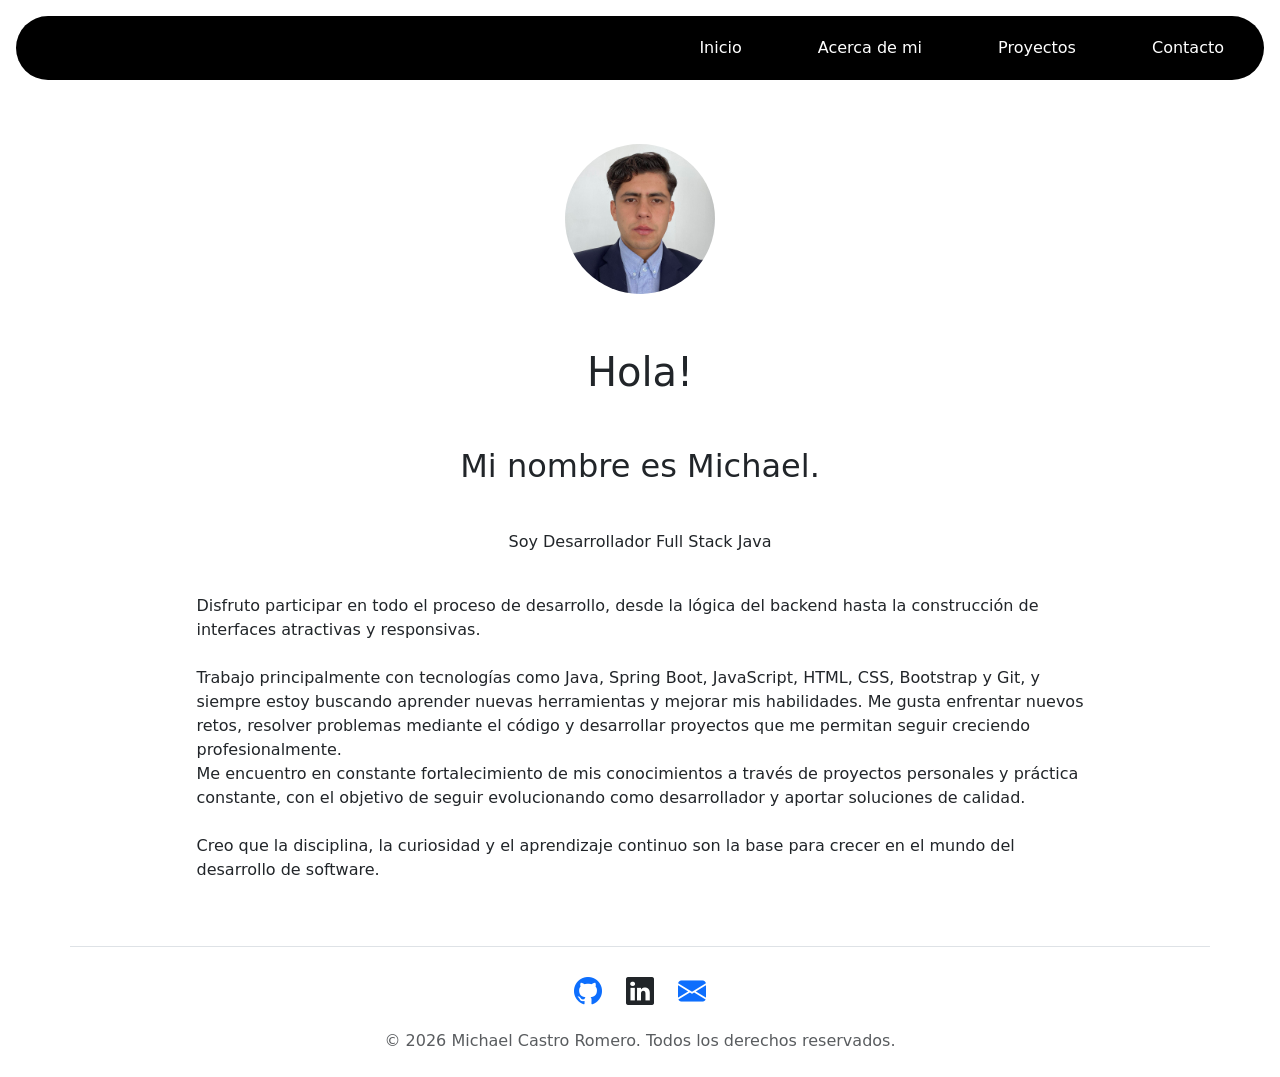
<file: index.html>
<!DOCTYPE html>
<html lang="en">

<head>
    <meta charset="UTF-8">
    <meta name="viewport" content="width=device-width, initial-scale=1.0">
    <link href="https://cdn.jsdelivr.net/npm/bootstrap@5.3.8/dist/css/bootstrap.min.css" rel="stylesheet"
        integrity="sha384-sRIl4kxILFvY47J16cr9ZwB07vP4J8+LH7qKQnuqkuIAvNWLzeN8tE5YBujZqJLB" crossorigin="anonymous">
    <link rel="stylesheet" href="https://cdn.jsdelivr.net/npm/bootstrap-icons@1.13.1/font/bootstrap-icons.min.css">
    <link href="./styles/style.css" rel="stylesheet">
    <title>Index My portfolio</title>
</head>

<body>

    <nav>
        <div id="navBarContainer"></div>
    </nav>

    <div class="d-flex flex-column align-items-center">
        <img id="imgP" class="m-5" src="./assets/Michael.jfif">
        <p class="fs-1">Hola!</p><br>
        <p class="fs-2">Mi nombre es Michael.</p><br>
        <p> Soy Desarrollador Full Stack Java</p><br>
        <p> Disfruto participar en todo el proceso de desarrollo, desde la lógica del backend hasta la construcción de<br>
            interfaces atractivas y responsivas.<br>
            <br>
            Trabajo principalmente con tecnologías como Java, Spring Boot, JavaScript, HTML, CSS, Bootstrap y Git, y<br>
            siempre estoy buscando aprender nuevas herramientas y mejorar mis habilidades. Me gusta enfrentar nuevos<br>
            retos, resolver problemas mediante el código y desarrollar proyectos que me permitan seguir creciendo<br>
            profesionalmente.<br>

            Me encuentro en constante fortalecimiento de mis conocimientos a través de proyectos personales y práctica<br>
            constante, con el objetivo de seguir evolucionando como desarrollador y aportar soluciones de calidad.<br>
            <br>
            Creo que la disciplina, la curiosidad y el aprendizaje continuo son la base para crecer en el mundo del<br>
            desarrollo de software.<br>
        </p>

    </div>




    <footer>
        <div id="footerContainer"></div>
    </footer>

    <script src="./js/footer.js"></script>
    <script src="./js/navbar.js"></script>
    <script src="https://cdn.jsdelivr.net/npm/bootstrap@5.3.8/dist/js/bootstrap.bundle.min.js"
        integrity="sha384-FKyoEForCGlyvwx9Hj09JcYn3nv7wiPVlz7YYwJrWVcXK/BmnVDxM+D2scQbITxI"
        crossorigin="anonymous"></script>
</body>

</html>
</file>
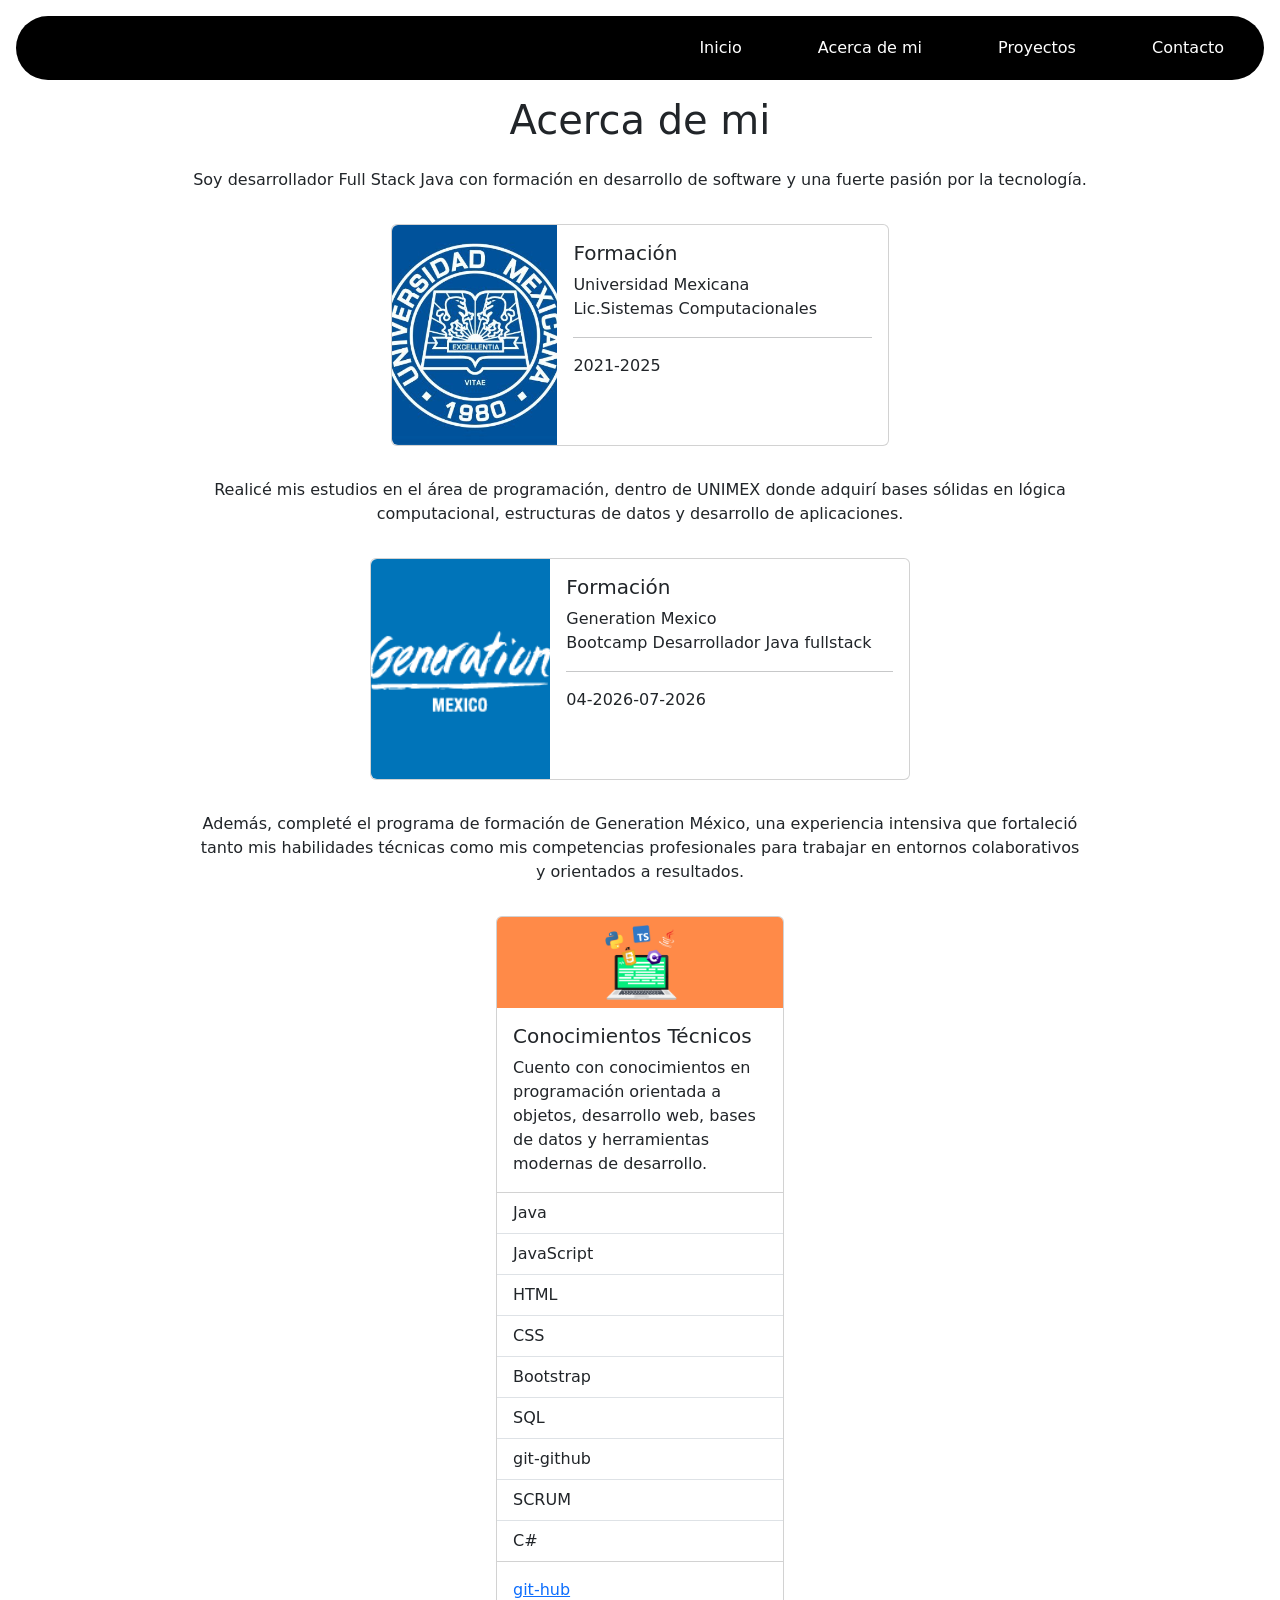
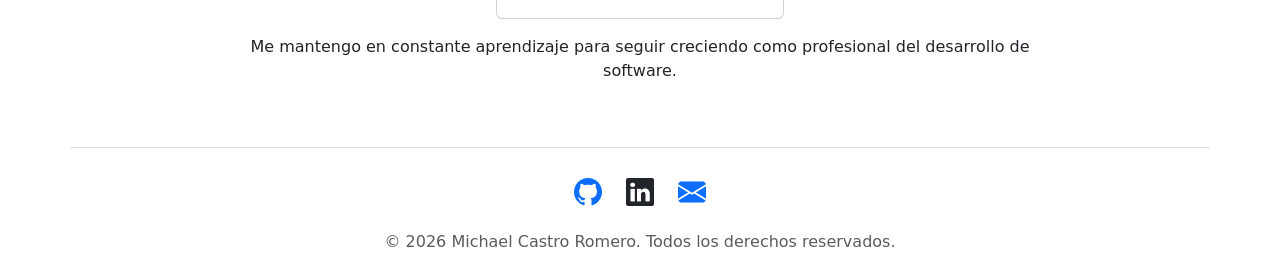
<file: aboutme.html>
<!DOCTYPE html>
<html lang="en">

<head>
    <meta charset="UTF-8">
    <meta name="viewport" content="width=device-width, initial-scale=1.0">
    <link href="https://cdn.jsdelivr.net/npm/bootstrap@5.3.8/dist/css/bootstrap.min.css" rel="stylesheet"
        integrity="sha384-sRIl4kxILFvY47J16cr9ZwB07vP4J8+LH7qKQnuqkuIAvNWLzeN8tE5YBujZqJLB" crossorigin="anonymous">
    <link rel="stylesheet" href="https://cdn.jsdelivr.net/npm/bootstrap-icons@1.13.1/font/bootstrap-icons.min.css">
    <link href="./styles/style.css" rel="stylesheet">
    <title>Aceca de mi</title>
</head>

<body>

    <nav>
        <div id="navBarContainer"></div>
    </nav>

    <div class=" d-flex flex-column align-items-center gap-3">
        <h1>Acerca de mi</h1>
        <p class="txtAbout">
            Soy desarrollador Full Stack Java con formación en desarrollo de software y una fuerte pasión por la
            tecnología.
        </p>
        <div class="card mb-3" style="max-width: 540px;">
            <div class="row g-0">
                <div class="col-md-4 img-container">
                    <img src="./assets/mexicana.jpg" class="card-img-custom rounded-start h-100" alt="mexicanaimg">
                </div>
                <div class="col-md-8">
                    <div class="card-body">
                        <h5 class="card-title">Formación</h5>
                        <p class="card-text">Universidad Mexicana <br>
                            Lic.Sistemas Computacionales</p>
                        <hr>
                        <p class="card-text">2021-2025</p>
                        <p class="card-text"><small class="text-body-secondary"></small></p>
                    </div>
                </div>
            </div>
        </div><!-- Card -->

        <p class="txtAbout text-center">Realicé mis estudios en el área de programación, dentro de UNIMEX donde adquirí
            bases
            sólidas en lógica<br>
            computacional, estructuras de datos y desarrollo de aplicaciones.
        </p>
        <div class="card mb-3" style="max-width: 540px;">
            <div class="row g-0">
                <div class="col-md-4 img-container">
                    <img src="./assets/generation.png" class="card-img-custom rounded-start" alt="generation image">
                </div>
                <div class="col-md-8">
                    <div class="card-body">
                        <h5 class="card-title">Formación</h5>
                        <p class="card-text">Generation Mexico<br>
                            Bootcamp Desarrollador Java fullstack</p>
                        <hr>
                        <p class="card-text">04-2026-07-2026</p>
                        <p class="card-text"><small class="text-body-secondary"></small></p>
                    </div>
                </div>
            </div>
        </div><!-- Card -->
        <p class="txtAbout text-center">
            Además, completé el programa de formación de Generation México, una experiencia intensiva que fortaleció<br>
            tanto mis habilidades técnicas como mis competencias profesionales para trabajar en entornos
            colaborativos<br>
            y orientados a resultados.<br></p>

        <div class="card" style="width: 18rem;">
            <img src="./assets/Frame-57.png" class="card-img-top" alt="...">
            <div class="card-body">
                <h5 class="card-title">Conocimientos Técnicos</h5>
                <p class="card-text"> Cuento con conocimientos en programación orientada a objetos, desarrollo web,
                    bases de datos y herramientas modernas de desarrollo.</p>
            </div>
            <ul class="list-group list-group-flush">
                <li class="list-group-item">Java</li>
                <li class="list-group-item">JavaScript</li>
                <li class="list-group-item">HTML</li>
                <li class="list-group-item">CSS</li>
                <li class="list-group-item">Bootstrap</li>
                <li class="list-group-item">SQL</li>
                <li class="list-group-item">git-github</li>
                <li class="list-group-item">SCRUM</li>
                <li class="list-group-item">C#</li>
            </ul>
            <div class="card-body">
                <a href="https://github.com/Michaelcr-DEV" class="card-link">git-hub</a>
            </div>
        </div>

        <p class="txtAbout text-center">Me mantengo en constante aprendizaje para seguir creciendo como profesional
            del desarrollo de <br>software.
        </p>
    </div>





    <footer>
        <div id="footerContainer"></div>
    </footer>

    <script src="./js/footer.js"></script>
    <script src="./js/navbar.js"></script>
    <script src="https://cdn.jsdelivr.net/npm/bootstrap@5.3.8/dist/js/bootstrap.bundle.min.js"
        integrity="sha384-FKyoEForCGlyvwx9Hj09JcYn3nv7wiPVlz7YYwJrWVcXK/BmnVDxM+D2scQbITxI"
        crossorigin="anonymous"></script>
</body>

</html>
</file>
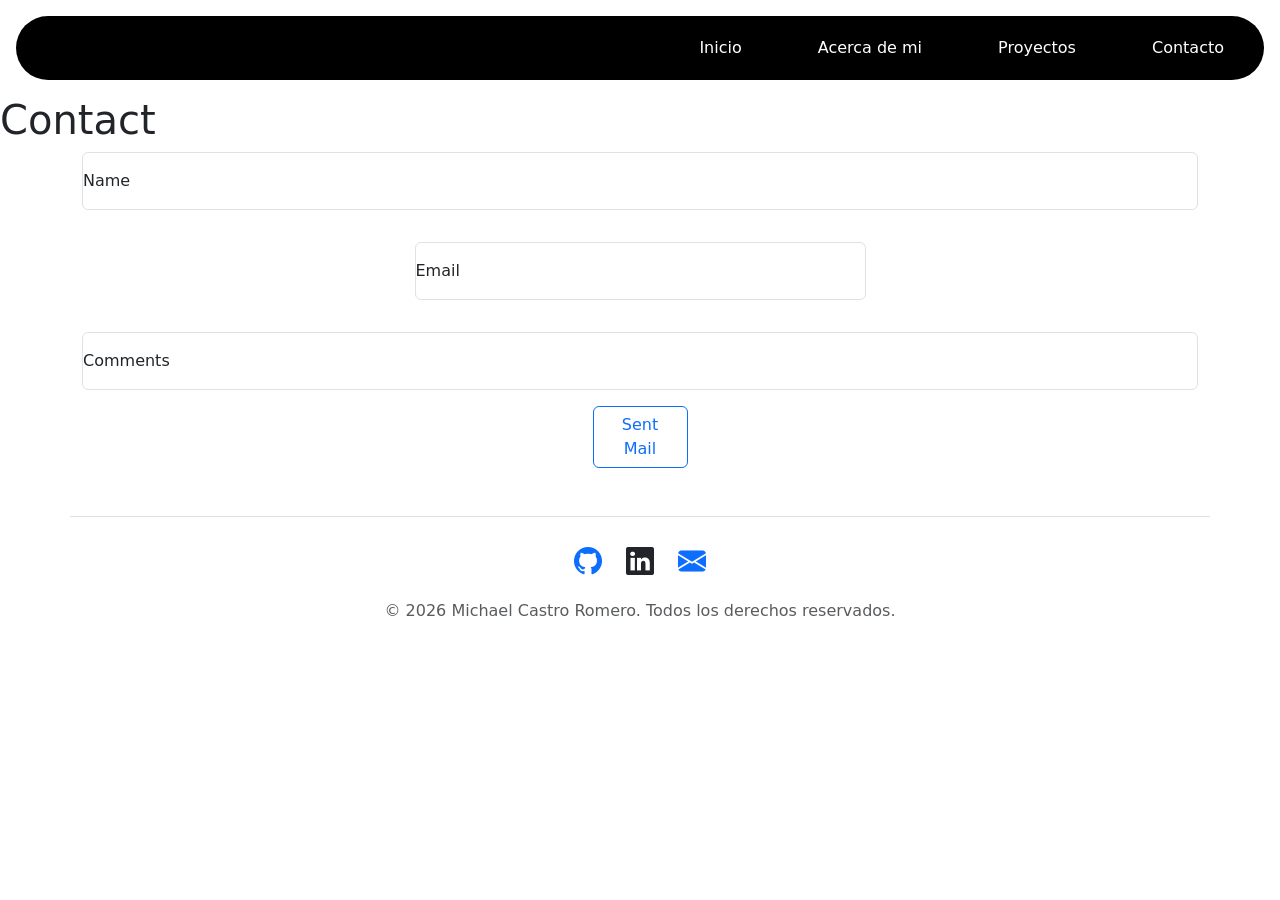
<file: contact.html>
<!DOCTYPE html>
<html lang="en">

<head>
    <meta charset="UTF-8">
    <meta name="viewport" content="width=device-width, initial-scale=1.0">
    <link href="https://cdn.jsdelivr.net/npm/bootstrap@5.3.8/dist/css/bootstrap.min.css" rel="stylesheet"
        integrity="sha384-sRIl4kxILFvY47J16cr9ZwB07vP4J8+LH7qKQnuqkuIAvNWLzeN8tE5YBujZqJLB" crossorigin="anonymous">
    <link rel="stylesheet" href="https://cdn.jsdelivr.net/npm/bootstrap-icons@1.13.1/font/bootstrap-icons.min.css">
    <link href="./styles/style.css" rel="stylesheet">
    <title>Contact</title>
</head>

<body>

    <nav>
        <div id="navBarContainer"></div>
    </nav>
    <h1>Contact</h1>
    <div class="container">
        <div class="row justify-content-center gap-3">
            <div class="form-floating col-12 col-md-5s mb-3">
        <input type="text" class="form-control" id="floatingInput" placeholder="name@example.com">
        <label for="floatingInput">Name</label>
    </div>
    <div class="form-floating col-12 col-md-5 mb-3">
        <input type="email" class="form-control" id="floatingPassword" placeholder="Password">
        <label for="floatingPassword">Email</label>
    </div>
    <div class="form-floating col-12">
        <input type="text" class="form-control" id="floatingPassword" placeholder="Password">
        <label for="floatingPassword">Comments</label>
    </div>
    <button type="button" class="btn btn-outline-primary col-1">Sent Mail</button>
        </div>
    </div>
    

    <footer>
        <div id="footerContainer"></div>
    </footer>

    <script src="./js/footer.js"></script>
    <script src="./js/navbar.js"></script>
    <script src="https://cdn.jsdelivr.net/npm/bootstrap@5.3.8/dist/js/bootstrap.bundle.min.js"
        integrity="sha384-FKyoEForCGlyvwx9Hj09JcYn3nv7wiPVlz7YYwJrWVcXK/BmnVDxM+D2scQbITxI"
        crossorigin="anonymous"></script>
</body>

</html>
</file>
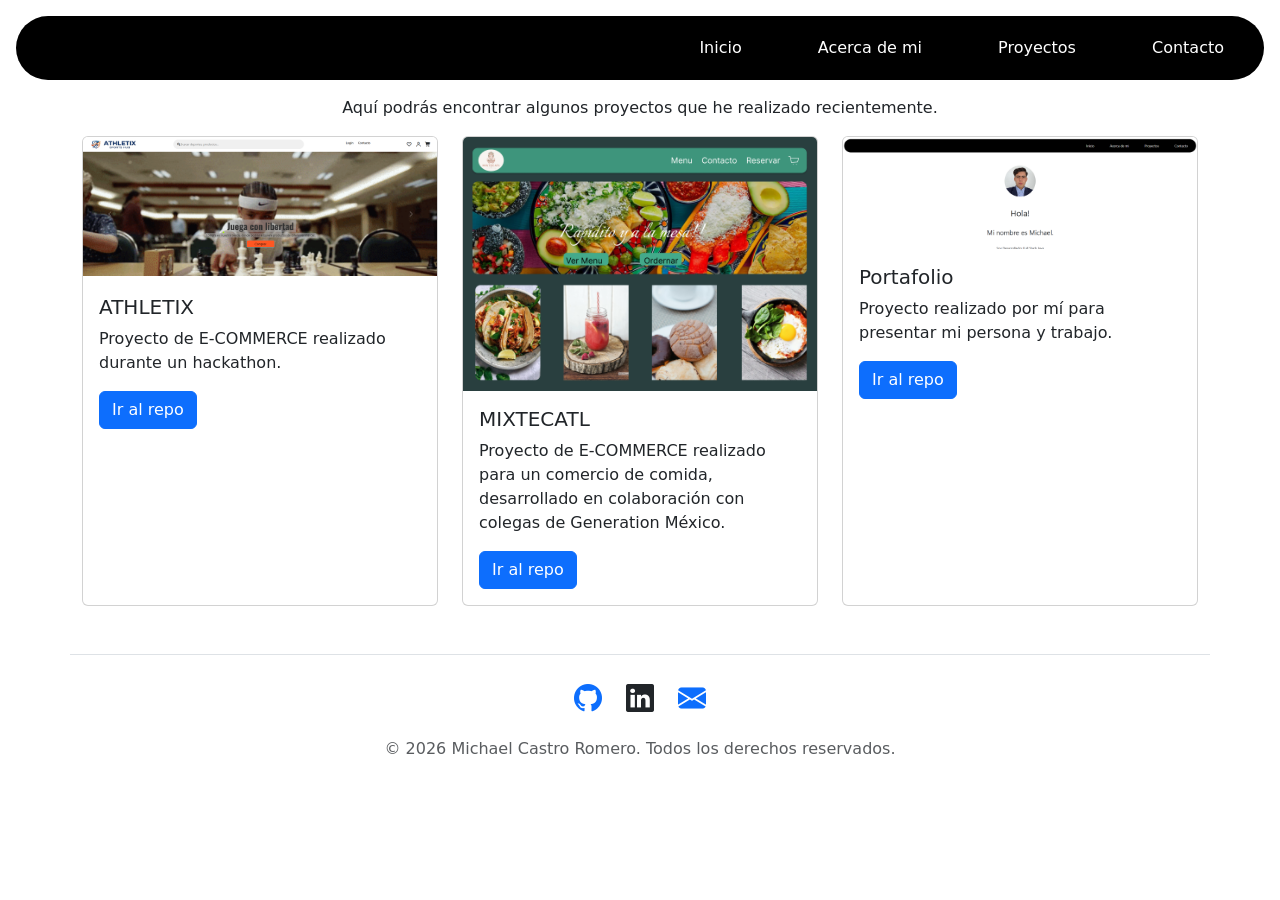
<file: projects.html>
<!DOCTYPE html>
<html lang="en">

<head>
    <meta charset="UTF-8">
    <meta name="viewport" content="width=device-width, initial-scale=1.0">
    <link href="https://cdn.jsdelivr.net/npm/bootstrap@5.3.8/dist/css/bootstrap.min.css" rel="stylesheet"
        integrity="sha384-sRIl4kxILFvY47J16cr9ZwB07vP4J8+LH7qKQnuqkuIAvNWLzeN8tE5YBujZqJLB" crossorigin="anonymous">
    <link rel="stylesheet" href="https://cdn.jsdelivr.net/npm/bootstrap-icons@1.13.1/font/bootstrap-icons.min.css">
    <link href="./styles/style.css" rel="stylesheet">
    <title>projects</title>
</head>

<body>

    <nav>
        <div id="navBarContainer"></div>
    </nav>
    <p class="txtAbout text-center">Aquí podrás encontrar algunos proyectos que he realizado recientemente.</p>
  <div class="containerProjects container">
    <div class="row g-4">

        <!-- CARD ATHLETIX -->
        <div class="col-12 col-md-4">
            <div class="card h-100">
                <img src="./assets/ATHLETIX.png" class="card-img-top" alt="ATHLETIX">
                <div class="card-body">
                    <h5 class="card-title">ATHLETIX</h5>
                    <p class="card-text">
                        Proyecto de E-COMMERCE realizado durante un hackathon.
                    </p>
                    <a href="https://github.com/draculesti/hackathonOne" class="btn btn-primary">
                        Ir al repo
                    </a>
                </div>
            </div>
        </div>

        <!-- CARD MIXTECATL -->
        <div class="col-12 col-md-4">
            <div class="card h-100">
                <img src="./assets/MIXTECATL.png" class="card-img-top" alt="MIXTECATL">
                <div class="card-body">
                    <h5 class="card-title">MIXTECATL</h5>
                    <p class="card-text">
                        Proyecto de E-COMMERCE realizado para un comercio de comida,
                        desarrollado en colaboración con colegas de Generation México.
                    </p>
                    <a href="https://github.com/draculesti/ecommerceProject" class="btn btn-primary">
                        Ir al repo
                    </a>
                </div>
            </div>
        </div>

        <!-- CARD PORTAFOLIO -->
        <div class="col-12 col-md-4">
            <div class="card h-100">
                <img src="./assets/PORTAFOLIO.png" class="card-img-top" alt="Portafolio">
                <div class="card-body">
                    <h5 class="card-title">Portafolio</h5>
                    <p class="card-text">
                        Proyecto realizado por mí para presentar mi persona y trabajo.
                    </p>
                    <a href="https://github.com/Michaelcr-DEV/Portfolio" class="btn btn-primary">
                        Ir al repo
                    </a>
                </div>
            </div>
        </div>

    </div>
</div>
        <footer>
            <div id="footerContainer"></div>
        </footer>

        <script src="./js/footer.js"></script>
        <script src="./js/navbar.js"></script>
        <script src="https://cdn.jsdelivr.net/npm/bootstrap@5.3.8/dist/js/bootstrap.bundle.min.js"
            integrity="sha384-FKyoEForCGlyvwx9Hj09JcYn3nv7wiPVlz7YYwJrWVcXK/BmnVDxM+D2scQbITxI"
            crossorigin="anonymous"></script>
</body>

</html>
</file>
<file: styles/style.css>
body{
    background-color: rgb(255, 255, 255);
}


#imgP{
      width: 150px;
    height: 150px;
    border-radius: 50%;
    object-fit: cover;
}
.txtAbout{
    text-align: justify;
}


.img-container {
    height: 220px; /* mismo alto para todas */
    overflow: hidden;
}

.card-img-custom {
    width: 100%;
    height: 100%;
    object-fit: cover;
}
#navBar{
    background-color: rgb(0, 0, 0);
    border-radius: 50px;
}

#navBar a {
    padding: 20px;
    margin-right:20px ;
    color: white;
}

#navBar a:hover {
    color: aqua;
}
</file>
